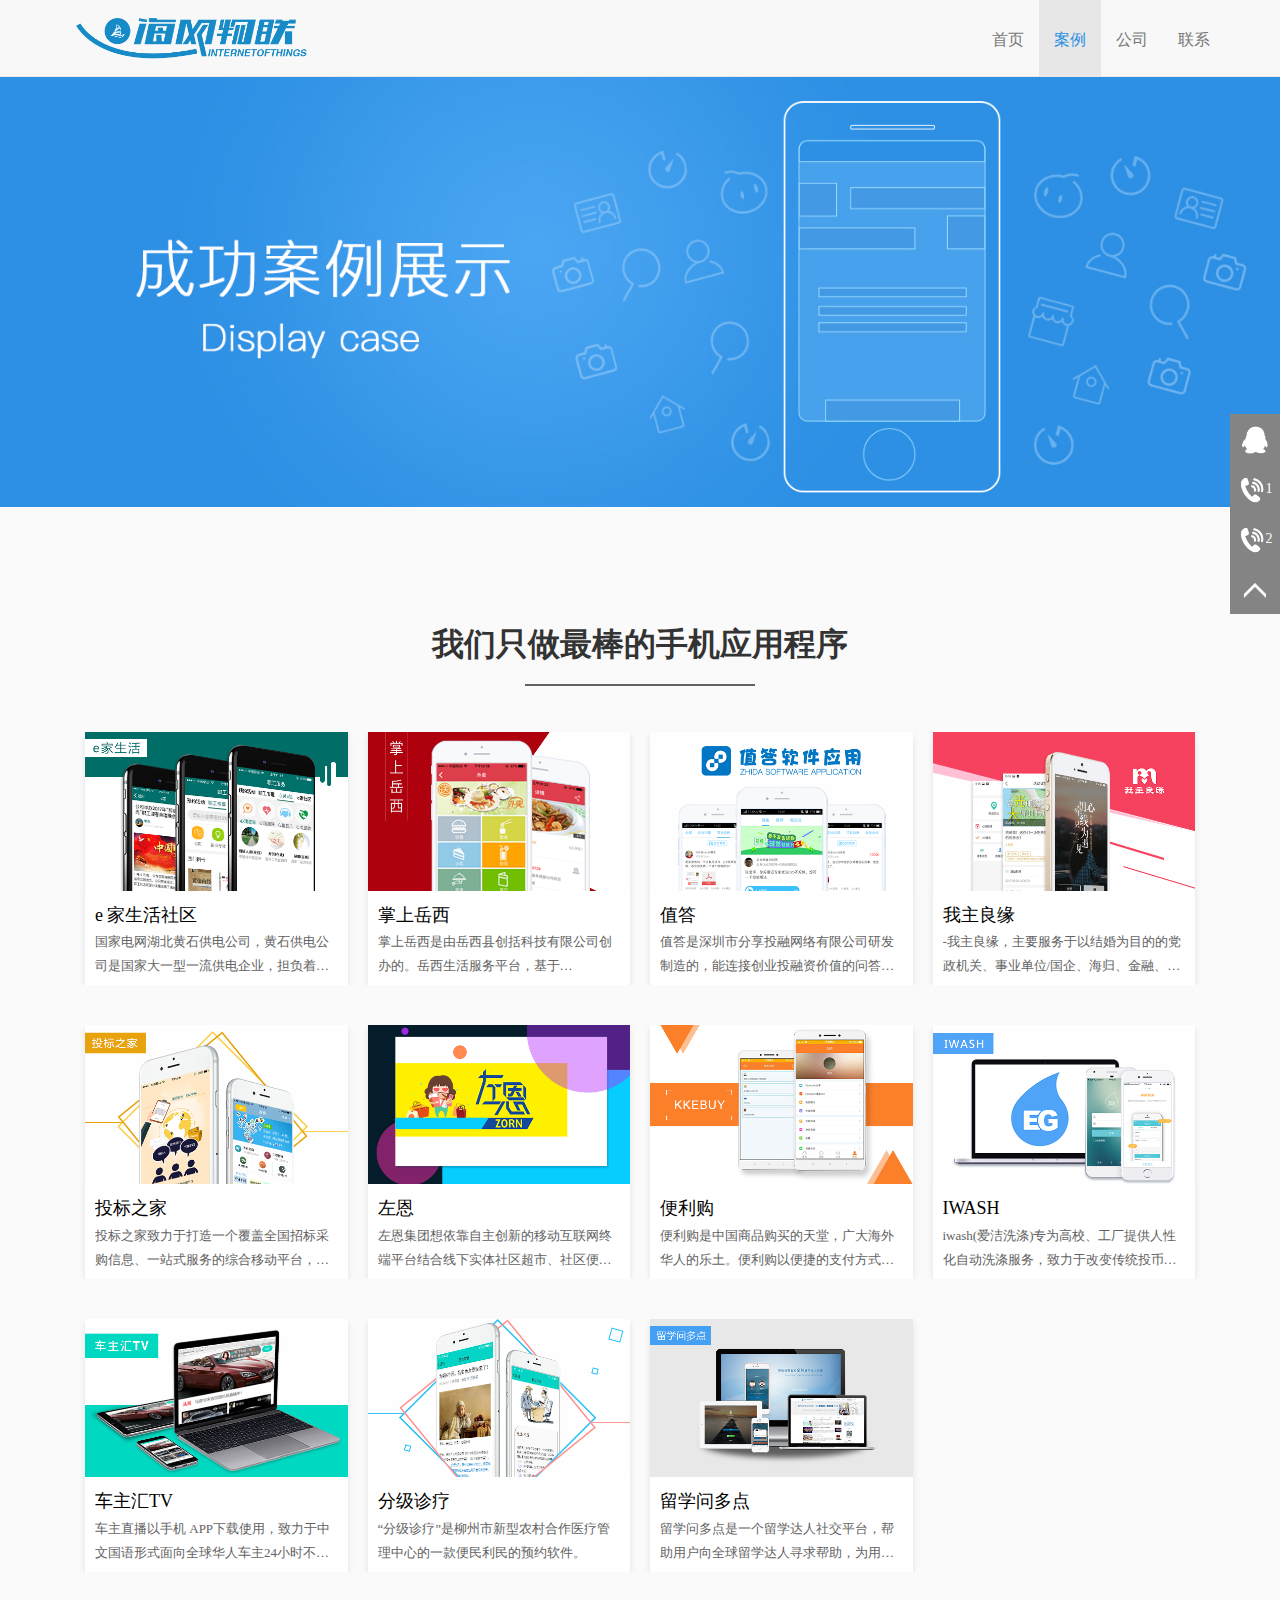
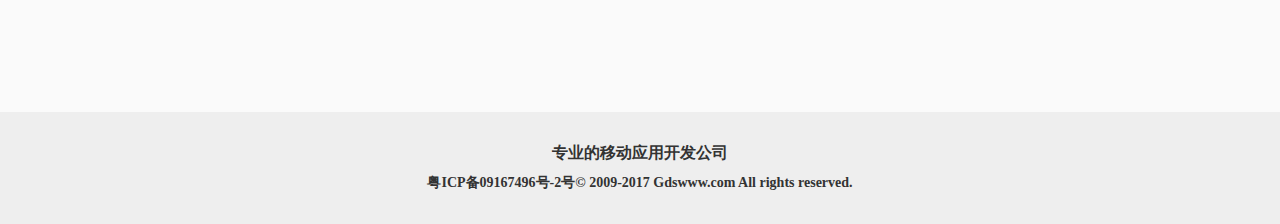
<file: case.html>
<!DOCTYPE html>
<html>
   <head>
    <meta charset="utf-8">
    <meta name="viewport" content="width=device-width, initial-scale=1, user-scalable=no">
    <meta http-equiv="X-UA-Compatible" content="IE=edge,chrome=1">
    <meta name="renderer" content="webkit">
    <meta content="yes" name="apple-mobile-web-app-capable">
    <meta content="black" name="apple-mobile-web-app-status-bar-style">
    <meta content="telephone=no" name="format-detection">
    <meta name="msapplication-tap-highlight" content="no">
    <meta content="email=no" name="format-detection" />
    <meta name="keywords" content="海网物联、海网互联、APP开发、APP定制开发、软件开发、社交聊天APP开发、移动物联网解决方案、视频直播APP开发、视频直播APP开发、APP原生开发、原生源码" />
    <meta name="description" content="海网物联、海网互联、APP开发、APP定制开发、软件开发、社交聊天APP开发、移动物联网解决方案、视频直播APP开发、视频直播APP开发、APP原生开发、原生源码" />
    <title>海网物联-案例 </title>
    <link rel="icon" href="img/logoa.png" type="image/x-icon">
    <link rel="shortcut icon" href="img/logoa.png" type="image/x-icon">
    <!-- 引入 Bootstrap -->
    <link href="css/bootstrap.min.css" rel="stylesheet">
    <link rel="stylesheet" type="text/css" href="css/reset.css">
    <link rel="stylesheet" type="text/css" href="css/index.css">
    <!-- 验证插件 -->
    <link rel="stylesheet" href="css/bootstrapValidator.css"/>
    <link rel="stylesheet" type="text/css" href="css/datepicker.css">
     <!-- 兼容ie -->
     <!--[if lt IE 6]>
    <link rel="stylesheet" type="text/css" href="css/bootstrap-ie6.min.css">
    <link rel="stylesheet" type="text/css" href="css/ie.css">
    <![endif]-->
    <!-- HTML5 Shim and Respond.js IE8 support of HTML5 elements and media queries -->
    <!--[if lt IE 9]>
      <script src="http://apps.bdimg.com/libs/html5shiv/3.7/html5shiv.min.js"></script>
      <script src="http://apps.bdimg.com/libs/respond.js/1.4.2/respond.min.js"></script>
    <![endif]-->
</head>
<body>
      <!-- 导航 -->
      <nav class="navbar navbar-default navbar-static navbar-fixed-top">
          <div class="container">
             <div class="navbar-header top-left">
                  <a  class="navbar-brand logo" href="#">
                     <img src="img/logo.png" id="logo">
                  </a>
                  <button class="navbar-toggle" type="button" data-toggle="collapse" 
                       data-target=".bs-js-navbar-scrollspy">
                       <span class="sr-only">切换导航</span>
                       <span class="icon-bar"></span>
                       <span class="icon-bar"></span>
                       <span class="icon-bar"></span>
                  </button>
              </div>
              <div class="collapse navbar-collapse bs-js-navbar-scrollspy collapse-bg">
                  <ul class="nav navbar-nav  navbar-right" id="text">
                      <li><a href="index.html">首页</a></li>
                      <li class="active"><a href="case.html">案例</a></li>
                      <li class=""><a href="company.html">公司</a></li>
                      <li class=""><a href="contact.html">联系</a></li>
                 </ul>
              </div>    
          </div>
      </nav> 
      <!-- 导航结束 -->
      <!--成功案例展示  -->
      <div class="grey_bg header anli">
            <p><img style="width: 100%;visibility: hidden;" src="img/success.jpg" alt="成功案例展示"></p>
      </div>
      <!-- 案例集结 -->
      <div class="grey_bg">
          <div class="container section-content">
              <div class="row">
                  <h2>我们只做最棒的手机应用程序</h2>
                  <span style="width: 230px;height:2px;background:#626262;position: relative;top:-10px;"></span>
                  <section id="ajax-content">
                      <article class="col-md-3 col-sm-4 col-xs-6">
                          <a href="">
                              <div class="img">
                                  <img class="portfolio-item__image background-image" src="img/zhangshangyuexi.gif" alt="海网物联">
                              </div>
                              <div class="text">
                                  <h4>掌上岳西</h4>
                                  <p>掌上岳西是由岳西县创括科技有限公司创办的。岳西生活服务平台，基于020+solomo模式、集商城、团购、商圈、优惠券分享活动，社区论坛于一体的综合性平台。</p>
                              </div>
                          </a>
                      </article> 
                  </section>
              </div>
          </div>
      </div> 

      <!-- 返回顶部联系方式 -->
      <div class="fixed_all">
          <li>
              <span class="item-wrap">
                  <span class="icon">
                      <a href="javascript:;">
                          <img  style="cursor:pointer;width: 28px;" 
                  onclick="javascript:window.open('http://shang.qq.com/open_webaio.html?sigt=6e2db14c46d747ca9c05d0c30bccd61c3f16e70c1933cbbd3f81f8fe5d71908fb2114ed971854722a575259fc5e9ad84&sigu=5bbbf649806f54a1e2d6731cb15551bcb9756509c200d7fe3b3ed492543ed5a7dffee4ea0889c206&tuin=2220610957','_blank','height=502,toolbar=no,scrollbars=no,menubar=no,status=no');"  border="0" 
                  src="img/qq.png" alt="点击这里给我发消息">
                      </a>
                  </span>
              </span>
          </li>
          <li>
              <span class="item-wrap">
                  <span class="icon"><a href="tel:13691785435"><img width=28px; src="img/phone1.png">1</a></span>
                  <span class="text"> <a href="tel:13691785435">13691785435</a> </span>
              </span>
          </li>
          <li>
              <span class="item-wrap">
                  <span class="icon"><a href="tel:13670266849"><img width=28px; src="img/phone1.png">2</a></span>
                  <span class="text"> <a href="tel:13670266849">13670266849</a></span>
              </span>
          </li>
          <li id="backtop">
              <span class="item-wrap">
                  <span class="icon">
                      <img width=32px; src="img/arrow-top1.png">
                  </span>
                  <!-- <span class="text"> 返回顶部&nbsp;&nbsp;&nbsp;&nbsp;&nbsp;&nbsp;&nbsp;&nbsp;&nbsp;</span> -->
              </span>
          </li>
      </div>
      <!-- 底部 -->
      <footer>
          <div class="container">
              <div class="row">
                  <p class="one">专业的移动应用开发公司</p>
                  <p>粤ICP备09167496号-2号© 2009-2017 Gdswww.com All rights reserved.</p>
              </div>
          </div>
      </footer>
    <script type="text/javascript" src="js/jquery-1.12.2.min.js"></script>
    <script type="text/javascript" src="js/bootstrap.min.js"></script>
    <!-- 验证插件 -->
    <script type="text/javascript" src="js/bootstrapValidator.js"></script>
    <!-- 时间插件 -->
    <!-- <script type="text/javascript" src="js/bootstrap-datepicker.js"></script> -->
    <!-- 兼容ie -->
    <script type="text/javascript" src="js/bootstrap-ie.js"></script>
    <script type="text/javascript" src="js/respond.js"></script>
    <script type="text/javascript" src="js/jquery.placeholder.min.js"></script>
    <!-- 让不（完全）支持html5的浏览器“支持”html5标签 -->
    <script type="text/javascript" src="js/html5shiv.js"></script>
    <script type="text/javascript">
        $(function () {
            // Invoke the plugin
            $('input, textarea').placeholder();
        });
    </script>
    <!-- 兼容ie结束 -->
    <script type="text/javascript">
     //不同分辨率加载不同logo
      // window.onload=function(){
      //     var sc=document.getElementById("logo");
      //     if(screen.width<800){
      //       sc.setAttribute("src","img/logoa.png");   
      //     }
      //     else{
      //       sc.setAttribute("src","img/logo.png");
      //     }
      // };
     //返回顶部
      $("#backtop").click(function () {
          var speed=800;//滑动的速度
          $('body,html').animate({ scrollTop: 0 }, speed);
          return false;
      });
      //右侧电话
      $(".fixed_all li .item-wrap .icon").hover(function(){
          $(this).siblings(".text").css({
            "left":"-110px","opacity":"1","filter":"alpha(opacity=100);"
          });
          },function(){
           $(this).siblings(".text").css({
              "left":"0px","opacity":"0","filter":"alpha(opacity=0);"
          });
      });
      //时间
      // $(function(){
      //     window.prettyPrint && prettyPrint();
      //     $('#dp1').datepicker({
      //       format: 'mm-dd-yyyy'
      //     });
      // });
    </script>
    <script type="text/javascript">
        //作品展示
        var inform=[
                      {
                          "img": "img/dehnghuo.png",
                          "title": "e 家生活社区",
                          "content":"国家电网湖北黄石供电公司，黄石供电公司是国家大一型一流供电企业，担负着黄石五区二县（市）供电任务，用户数达77万户。具有220KV及以下等级输变配电工程设计、施工、调试、运行、维护的能力。黄石电网西接武汉，北连黄冈、东送江西，是鄂东南电网的枢纽。",
                          "link":"http://shop.tianpeng.com/works/detail-wid-272889.html"
                      },
                      {
                          "img": "img/zhangshangyuexi.gif",
                          "title": "掌上岳西",
                          "content":"掌上岳西是由岳西县创括科技有限公司创办的。岳西生活服务平台，基于020+solomo模式、集商城、团购、商圈、优惠券分享活动，社区论坛于一体的综合性平台。",
                          "link":"http://shop.tianpeng.com/works/detail-wid-272866.html"
                      },
                      {
                          "img": "img/zhida.gif",
                          "title": "值答",
                          "content":" 值答是深圳市分享投融网络有限公司研发制造的，能连接创业投融资价值的问答平台。",
                          "link":"http://shop.tianpeng.com/works/detail-wid-273252.html"
                      },
                      {
                          "img": "img/wozhuliangyuan.gif",
                          "title": "我主良缘",
                          "content":"-我主良缘，主要服务于以结婚为目的的党政机关、事业单位/国企、海归、金融、自有公司、教育、医疗、知名企业高管等十大类单身人员。",
                          "link":"http://shop.tianpeng.com/works/detail-wid-274261.html"
                      },
                      {
                          "img": "img/toubiaozhijia.gif",
                          "title": "投标之家",
                          "content":"投标之家致力于打造一个覆盖全国招标采购信息、一站式服务的综合移动平台，让企业中标中彩是平台的经营理念。",
                          "link":"http://shop.tianpeng.com/works/detail-wid-272858.html"
                      },
                      {
                          "img": "img/zuoen.gif",
                          "title": "左恩",
                          "content":"左恩集团想依靠自主创新的移动互联网终端平台结合线下实体社区超市、社区便利店，同时可提供近百种便民增值业务，同时兼容特色金融产品，并形成交叉式营销平台",
                          "link":"http://shop.tianpeng.com/works/detail-wid-272842.html"
                      },
                      {
                          "img": "img/kkebuy.gif",
                          "title": "便利购",
                          "content":"便利购是中国商品购买的天堂，广大海外华人的乐土。便利购以便捷的支付方式、快捷周到的服务赢得了广大海外客户的信任和好评.",
                          "link":"http://shop.tianpeng.com/works/detail-wid-274530.html"
                      },
                      {
                          "img": "img/iwash.gif",
                          "title": "IWASH",
                          "content":"iwash(爱洁洗涤)专为高校、工厂提供人性化自动洗涤服务，致力于改变传统投币、刷卡自助洗衣落后模式，独创“手机客户端”自助洗衣技术，已获国家专利，属业内首创。",
                          "link":"http://shop.tianpeng.com/works/detail-wid-273933.html"
                      },
                      {
                          "img": "img/chezhuhui.gif",
                          "title": "车主汇TV",
                          "content":"车主直播以手机 APP下载使用，致力于中文国语形式面向全球华人车主24小时不间断社交聊天直播、汽车新闻、车主商城消费、车主应用五大特色版块。",
                          "link":"http://shop.tianpeng.com/works/detail-wid-273369.html"
                      },
                      {
                          "img": "img/yayi.gif",
                          "title": "分级诊疗",
                          "content":"“分级诊疗”是柳州市新型农村合作医疗管理中心的一款便民利民的预约软件。",
                          "link":"http://shop.tianpeng.com/works/detail-wid-273896.html"
                      },
                      {
                          "img": "img/wenduodian.gif",
                          "title": "留学问多点",
                          "content":"留学问多点是一个留学达人社交平台，帮助用户向全球留学达人寻求帮助，为用户提供一个安全和靠谱的咨询环境，帮助留学达人构建个人品牌和信誉...",
                          "link":"http://shop.tianpeng.com/works/detail-wid-272883.html"
                      }
              ]
          var informArr="";
          for(var i=0;i<inform.length;i++){
            var informStr='<article class="col-md-3 col-sm-4 col-xs-6"><a target="_blank" href="'+inform[i].link+'"><div class="img"><img src="'+inform[i].img+'" alt="海网物联"></div><div class="text"><h4>'+inform[i].title+'</h4><p>'+inform[i].content+'</p></div></a></article> '
            informArr+=informStr;
          }
          //console.log(informArr);
          document.getElementById("ajax-content").innerHTML=informArr;
    
    </script>
</body>
</html>
</file>
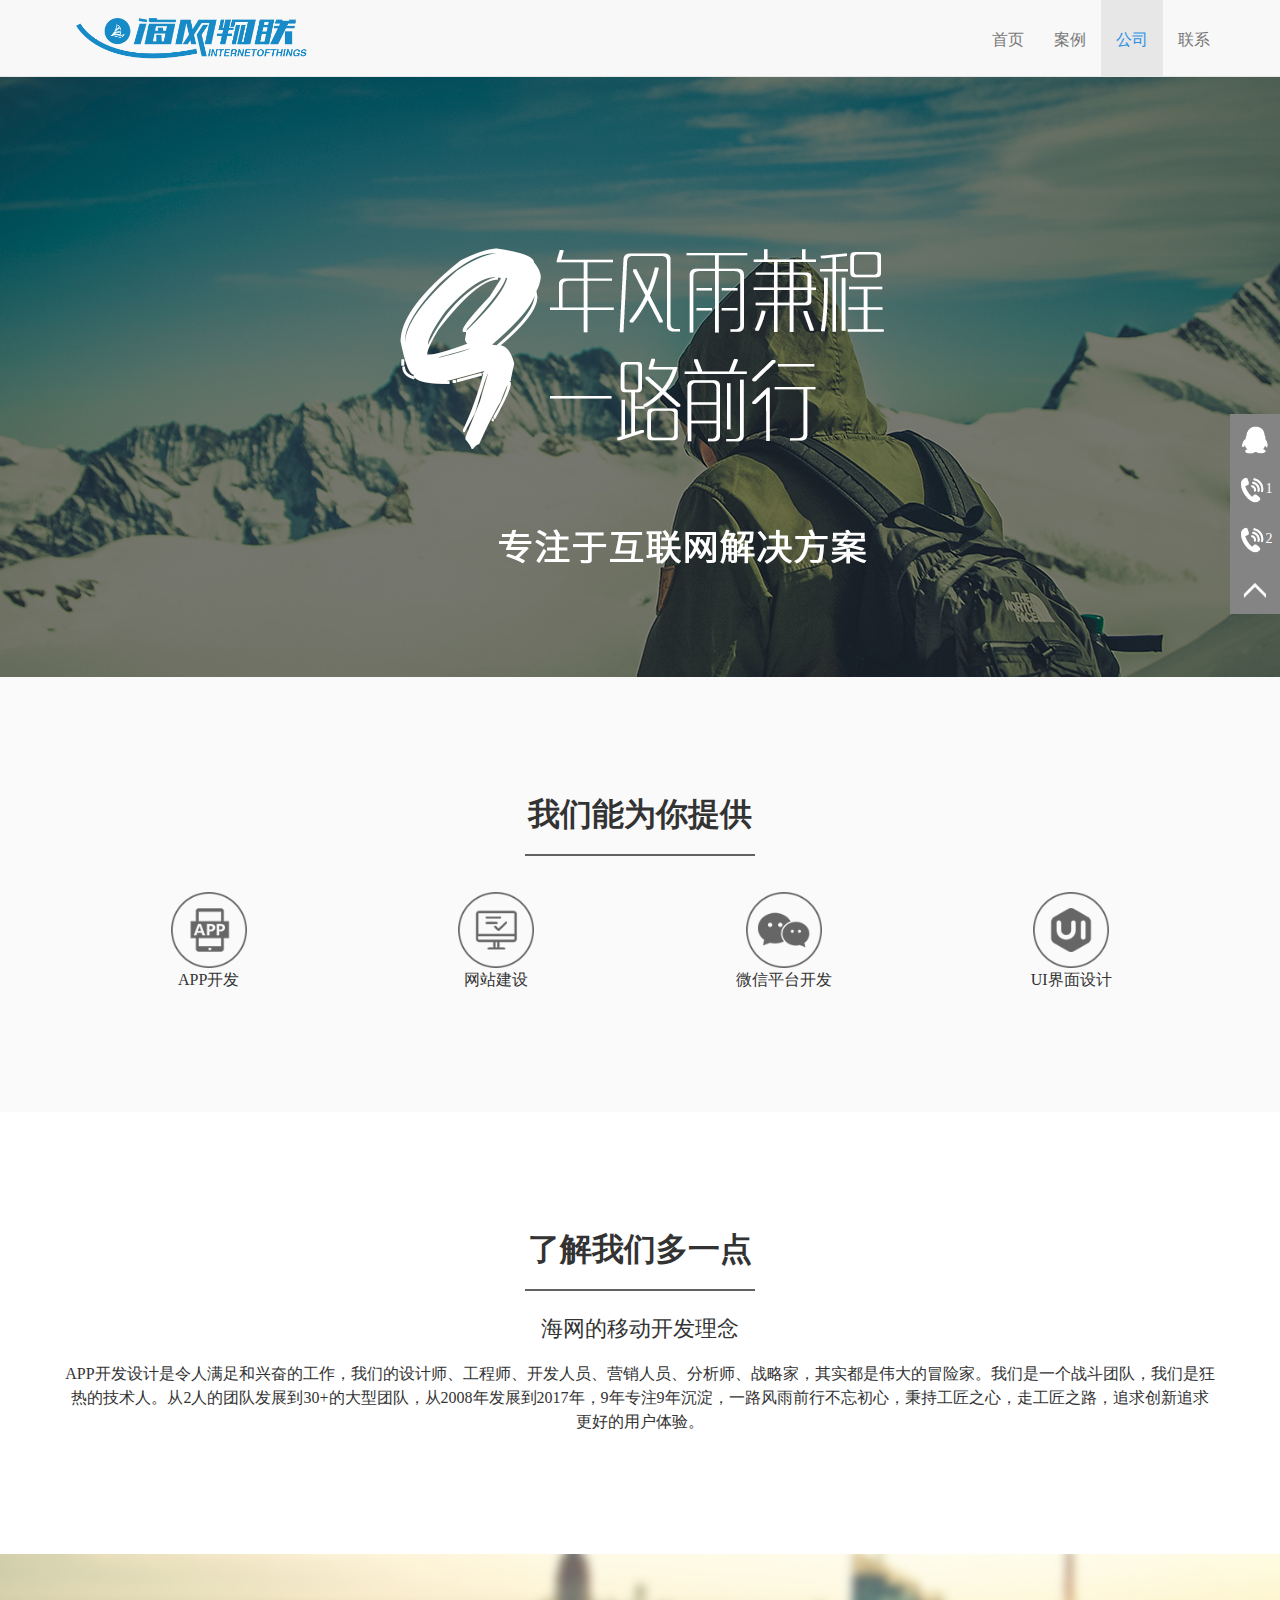
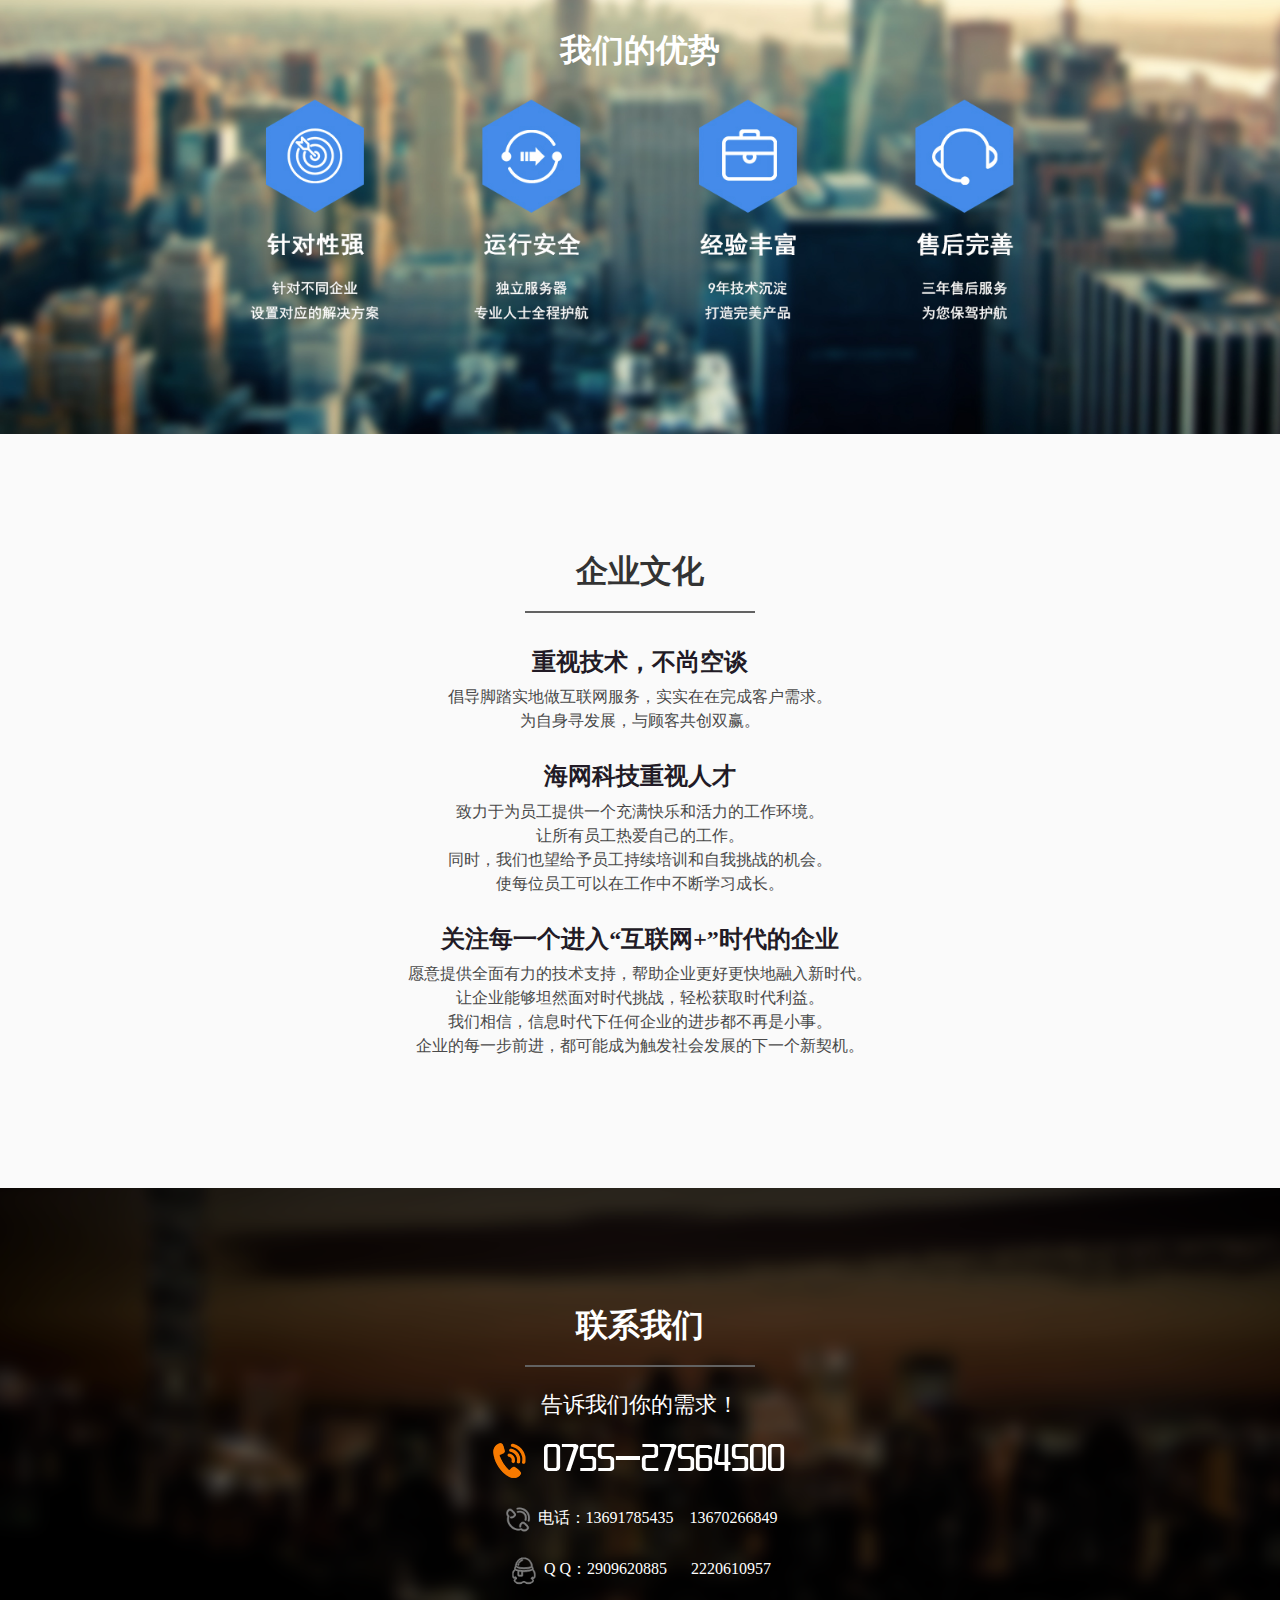
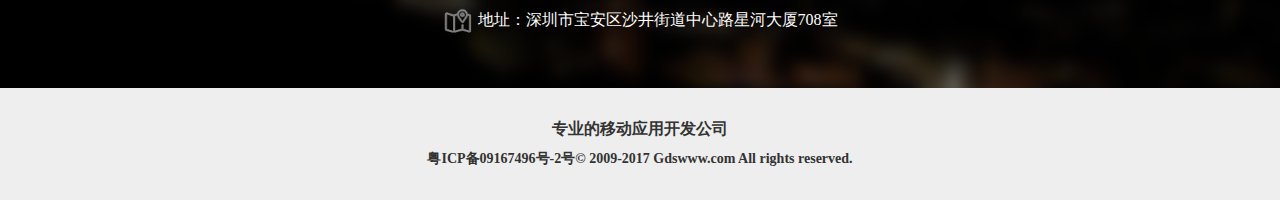
<file: company.html>
<!DOCTYPE html>
<html>
   <head>
    <meta charset="utf-8">
    <meta name="viewport" content="width=device-width, initial-scale=1, user-scalable=no">
    <meta http-equiv="X-UA-Compatible" content="IE=edge,chrome=1">
    <meta name="renderer" content="webkit">
    <meta content="yes" name="apple-mobile-web-app-capable">
    <meta content="black" name="apple-mobile-web-app-status-bar-style">
    <meta content="telephone=no" name="format-detection">
    <meta name="msapplication-tap-highlight" content="no">
    <meta content="email=no" name="format-detection" />
    <meta name="keywords" content="海网物联、海网互联、APP开发、APP定制开发、软件开发、社交聊天APP开发、移动物联网解决方案、视频直播APP开发、视频直播APP开发、APP原生开发、原生源码" />
    <meta name="description" content="海网物联、海网互联、APP开发、APP定制开发、软件开发、社交聊天APP开发、移动物联网解决方案、视频直播APP开发、视频直播APP开发、APP原生开发、原生源码" />
    <title>海网物联-公司简介</title>
    <link rel="icon" href="img/logoa.png" type="image/x-icon">
    <link rel="shortcut icon" href="img/logoa.png" type="image/x-icon">
    <!-- 引入 Bootstrap -->
    <link href="css/bootstrap.min.css" rel="stylesheet">
    <link rel="stylesheet" type="text/css" href="css/reset.css">
    <link rel="stylesheet" type="text/css" href="css/index.css">
    <!-- 验证插件 -->
    <link rel="stylesheet" href="css/bootstrapValidator.css"/>
    <link rel="stylesheet" type="text/css" href="css/datepicker.css">
     <!-- 兼容ie -->
     <!--[if lt IE 6]>
    <link rel="stylesheet" type="text/css" href="css/bootstrap-ie6.min.css">
    <link rel="stylesheet" type="text/css" href="css/ie.css">
    <![endif]-->
    <!-- HTML5 Shim and Respond.js IE8 support of HTML5 elements and media queries -->
    <!--[if lt IE 9]>
      <script src="http://apps.bdimg.com/libs/html5shiv/3.7/html5shiv.min.js"></script>
      <script src="http://apps.bdimg.com/libs/respond.js/1.4.2/respond.min.js"></script>
    <![endif]-->
</head>
<body>
      <!-- 导航 -->
      <nav class="navbar navbar-default navbar-static navbar-fixed-top">
          <div class="container">
             <div class="navbar-header top-left">
                  <a  class="navbar-brand logo" href="#">
                     <img src="img/logo.png" id="logo">
                  </a>
                  <button class="navbar-toggle" type="button" data-toggle="collapse" 
                       data-target=".bs-js-navbar-scrollspy">
                       <span class="sr-only">切换导航</span>
                       <span class="icon-bar"></span>
                       <span class="icon-bar"></span>
                       <span class="icon-bar"></span>
                  </button>
              </div>
              <div class="collapse navbar-collapse bs-js-navbar-scrollspy collapse-bg">
                  <ul class="nav navbar-nav  navbar-right" id="text">
                      <li><a href="index.html">首页</a></li>
                      <li><a href="case.html">案例</a></li>
                      <li class="active"><a href="company.html">公司</a></li>
                      <li><a href="contact.html">联系</a></li>
                 </ul>
              </div>    
          </div>
      </nav> 
      <!-- 导航结束 -->
      <!-- 9年风雨兼程，一路同行 -->
      <div class="grey_bg header tongxing">
            <p><img style="width: 100%;visibility: hidden;" src="img/banner2.jpg" alt="9年风雨兼程，一路同行" ></p>
      </div>
      <!--我们能为你提供  -->
      <div class="grey_bg">
          <div class="container section-content">
              <div class="row logos">
                  <h2>我们能为你提供</h2>
                  <span style="width: 230px;height:2px;background:#626262;position: relative;top:-10px;"></span>
                  <br><br>
                  <div class="col-md-3 col-sm-3 col-xs-6">
                      <img src="img/kaifa.png" alt="APP开发" >
                      <p>APP开发</p>
                  </div>
                  <div class="col-md-3 col-sm-3 col-xs-6">
                      <img src="img/wanzhan.png" alt="网站建设">
                      <p>网站建设</p>
                  </div>
                  <div class="col-md-3 col-sm-3 col-xs-6">
                      <img src="img/weixin.png" alt="微信平台开发">
                      <p>微信平台开发</p>
                  </div>
                  <div class="col-md-3 col-sm-3 col-xs-6">
                      <img src="img/uisheji.png" alt="UI界面设计">
                      <p>UI界面设计</p>
                  </div>
               </div>
          </div>
      </div>
      <!-- 了解我们多一点 -->
       <div class="grey_bg" style="background:#fff;">
          <div class="container section-content more">
              <div class="row">
                  <h2>了解我们多一点</h2>
                  <span style="width: 230px;height:2px;background:#626262;position: relative;top:-10px;"></span>
                  <h6>海网的移动开发理念</h6>
                  <p>APP开发设计是令人满足和兴奋的工作，我们的设计师、工程师、开发人员、营销人员、分析师、战略家，其实都是伟大的冒险家。我们是一个战斗团队，我们是狂热的技术人。从2人的团队发展到30+的大型团队，从2008年发展到2017年，9年专注9年沉淀，一路风雨前行不忘初心，秉持工匠之心，走工匠之路，追求创新追求更好的用户体验。</p>
               </div>
          </div>
      </div>
      <!-- 我们的优势 -->
      <div class="grey_bg youshi">
          <div class="container section-content">
              <div class="row">
                  <h2>我们的优势</h2>
                  <!-- <span style="width: 230px;height:2px;background:#626262;position: relative;top:-53px;"></span> -->
              </div>
          </div>
      </div>
      <!-- 企业文化 -->
      <div class="grey_bg wenhua">
          <div class="container section-content">
              <div class="row">
                  <h2>企业文化</h2>
                  <span style="width: 230px;height:2px;background:#626262;position: relative;top:-10px;"></span>
                  <div class="col-md-12 col-sm-12">
                      <h3>重视技术，不尚空谈</h3>
                      <p>倡导脚踏实地做互联网服务，实实在在完成客户需求。</p>
                      <p>为自身寻发展，与顾客共创双赢。</p>
                  </div>
                  <div class="col-md-12 col-sm-12">
                      <h3>海网科技重视人才</h3>
                      <p>致力于为员工提供一个充满快乐和活力的工作环境。</p>
                      <p>让所有员工热爱自己的工作。</p>
                      <p>同时，我们也望给予员工持续培训和自我挑战的机会。</p>
                      <p>使每位员工可以在工作中不断学习成长。</p>
                  </div>
                  <div class="col-md-12 col-sm-12">
                      <h3>关注每一个进入“互联网+”时代的企业</h3>
                      <p>愿意提供全面有力的技术支持，帮助企业更好更快地融入新时代。</p>
                      <p>让企业能够坦然面对时代挑战，轻松获取时代利益。</p>
                      <p>我们相信，信息时代下任何企业的进步都不再是小事。</p>
                      <p>企业的每一步前进，都可能成为触发社会发展的下一个新契机。</p>
                  </div>
               </div>
          </div>
      </div>
      <!-- 联系我们 -->
      <div class="grey_bg us" style="background:url(img/beijing.png) no-repeat;background-size:cover;color:#fff;max-height:500px;">
          <div class="container section-content">
              <div class="row">
                  <h2>联系我们</h2>
                  <span style="width: 230px;height:2px;background:#626262;position: relative;top:-10px;"></span>
                  <h6>告诉我们你的需求！</h6>
                  <p class="phone"><img src="img/dianhua.png"></p>
                  <div class="lianxi">
                      <p><img src="img/phone.png" alt="电话"><span>电话：</span>13691785435 &nbsp;&nbsp;  13670266849</p>
                      <p><img src="img/qq-2.png" alt="Q  Q"><span>Q  Q：</span>2909620885   &nbsp;&nbsp;&nbsp;&nbsp;  2220610957</p>
                      <p><img src="img/address.png" alt="地址"><span>地址：</span>深圳市宝安区沙井街道中心路星河大厦708室</p>
                    </div>
               </div>
          </div>
      </div>

      <!-- 返回顶部联系方式 -->
      <div class="fixed_all">
          <li>
              <span class="item-wrap">
                  <span class="icon">
                      <a href="javascript:;">
                          <img  style="cursor:pointer;width: 28px;" 
                  onclick="javascript:window.open('http://shang.qq.com/open_webaio.html?sigt=6e2db14c46d747ca9c05d0c30bccd61c3f16e70c1933cbbd3f81f8fe5d71908fb2114ed971854722a575259fc5e9ad84&sigu=5bbbf649806f54a1e2d6731cb15551bcb9756509c200d7fe3b3ed492543ed5a7dffee4ea0889c206&tuin=2220610957','_blank','height=502,toolbar=no,scrollbars=no,menubar=no,status=no');"  border="0" 
                  src="img/qq.png" alt="点击这里给我发消息">
                      </a>
                  </span>
              </span>
          </li>
          <li>
              <span class="item-wrap">
                  <span class="icon"><a href="tel:13691785435"><img width=28px; src="img/phone1.png">1</a></span>
                  <span class="text"> <a href="tel:13691785435">13691785435</a> </span>
              </span>
          </li>
          <li>
              <span class="item-wrap">
                  <span class="icon"><a href="tel:13670266849"><img width=28px; src="img/phone1.png">2</a></span>
                  <span class="text"> <a href="tel:13670266849">13670266849</a></span>
              </span>
          </li>
          <li id="backtop">
              <span class="item-wrap">
                  <span class="icon">
                      <img width=32px; src="img/arrow-top1.png">
                  </span>
                  <!-- <span class="text"> 返回顶部&nbsp;&nbsp;&nbsp;&nbsp;&nbsp;&nbsp;&nbsp;&nbsp;&nbsp;</span> -->
              </span>
          </li>
      </div>
      <!-- 底部 -->
      <footer>
          <div class="container">
              <div class="row">
                  <p class="one">专业的移动应用开发公司</p>
                  <p>粤ICP备09167496号-2号© 2009-2017 Gdswww.com All rights reserved.</p>
              </div>
          </div>
      </footer>
    <script type="text/javascript" src="js/jquery-1.12.2.min.js"></script>
    <script type="text/javascript" src="js/bootstrap.min.js"></script>
    <!-- 验证插件 -->
    <script type="text/javascript" src="js/bootstrapValidator.js"></script>
    <!-- 时间插件 -->
    <!-- <script type="text/javascript" src="js/bootstrap-datepicker.js"></script> -->
    <!-- 兼容ie -->
    <script type="text/javascript" src="js/bootstrap-ie.js"></script>
    <script type="text/javascript" src="js/respond.js"></script>
    <script type="text/javascript" src="js/jquery.placeholder.min.js"></script>
    <!-- 让不（完全）支持html5的浏览器“支持”html5标签 -->
    <script type="text/javascript" src="js/html5shiv.js"></script>
    <script type="text/javascript">
        $(function () {
            // Invoke the plugin
            $('input, textarea').placeholder();
        });
    </script>
    <!-- 兼容ie结束 -->
    <script type="text/javascript">
     //不同分辨率加载不同logo
      // window.onload=function(){
      //     var sc=document.getElementById("logo");
      //     if(screen.width<800){
      //       sc.setAttribute("src","img/logoa.png");   
      //     }
      //     else{
      //       sc.setAttribute("src","img/logo.png");
      //     }
      // };
      //返回顶部
      $("#backtop").click(function () {
          var speed=800;//滑动的速度
          $('body,html').animate({ scrollTop: 0 }, speed);
          return false;
      });
      //右侧电话
      $(".fixed_all li .item-wrap .icon").hover(function(){
          $(this).siblings(".text").css({
            "left":"-110px","opacity":"1","filter":"alpha(opacity=100);"
          });
          },function(){
           $(this).siblings(".text").css({
              "left":"0px","opacity":"0","filter":"alpha(opacity=0);"
          });
      });
      //时间
      // $(function(){
      //     window.prettyPrint && prettyPrint();
      //     $('#dp1').datepicker({
      //       format: 'mm-dd-yyyy'
      //     });
      // });
    </script>
</body>
</html>
</file>
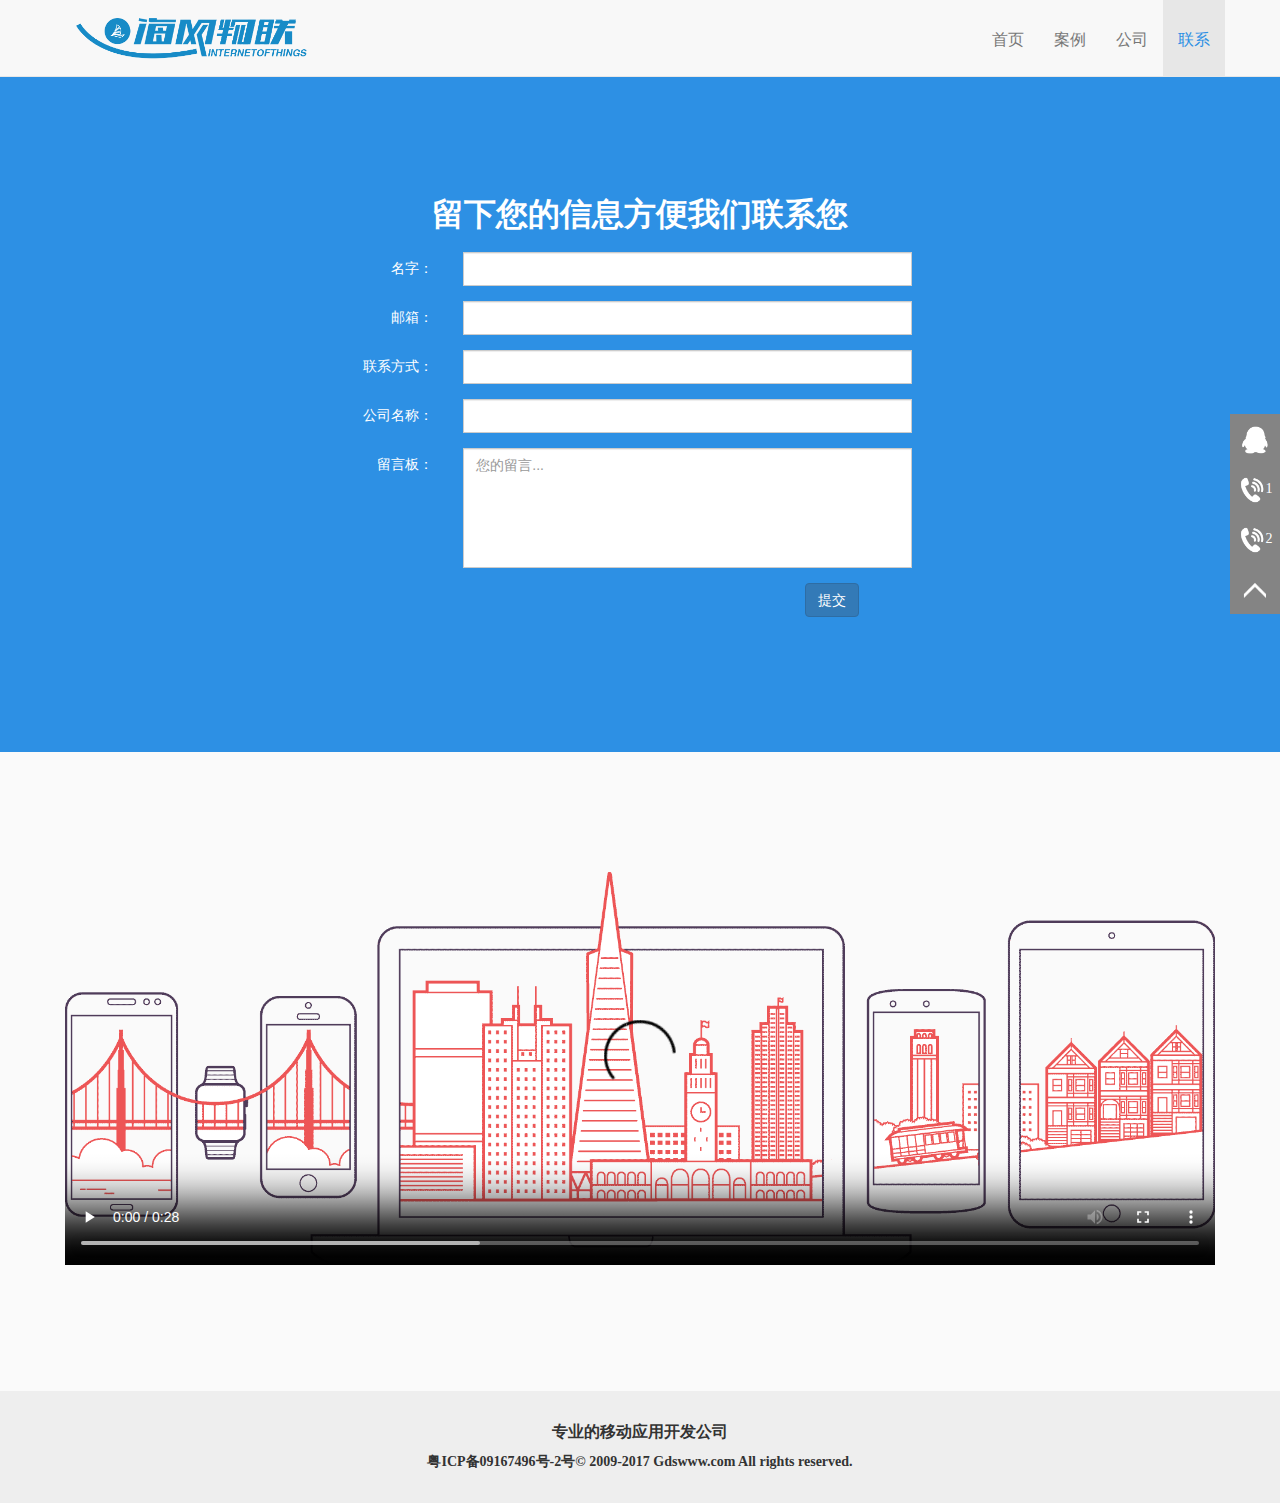
<file: contact.html>
<!DOCTYPE html>
<html>
   <head>
    <meta charset="utf-8">
    <meta name="viewport" content="width=device-width, initial-scale=1, user-scalable=no">
    <meta http-equiv="X-UA-Compatible" content="IE=edge,chrome=1">
    <meta name="renderer" content="webkit">
    <meta content="yes" name="apple-mobile-web-app-capable">
    <meta content="black" name="apple-mobile-web-app-status-bar-style">
    <meta content="telephone=no" name="format-detection">
    <meta name="msapplication-tap-highlight" content="no">
    <meta content="email=no" name="format-detection" />
    <meta name="keywords" content="海网物联、海网互联、APP开发、APP定制开发、软件开发、社交聊天APP开发、移动物联网解决方案、视频直播APP开发、视频直播APP开发、APP原生开发、原生源码" />
    <meta name="description" content="海网物联、海网互联、APP开发、APP定制开发、软件开发、社交聊天APP开发、移动物联网解决方案、视频直播APP开发、视频直播APP开发、APP原生开发、原生源码" />
    <title>海网物联-联系我们</title>
    <link rel="icon" href="img/logoa.png" type="image/x-icon">
    <link rel="shortcut icon" href="img/logoa.png" type="image/x-icon">
    <!-- 引入 Bootstrap -->
    <link href="css/bootstrap.min.css" rel="stylesheet">
    <link rel="stylesheet" type="text/css" href="css/reset.css">
    <link rel="stylesheet" type="text/css" href="css/index.css">
    <!-- 验证插件 -->
    <link rel="stylesheet" href="css/bootstrapValidator.css"/>
    <link rel="stylesheet" type="text/css" href="css/datepicker.css">
     <!-- 兼容ie -->
     <!--[if lt IE 6]>
    <link rel="stylesheet" type="text/css" href="css/bootstrap-ie6.min.css">
    <link rel="stylesheet" type="text/css" href="css/ie.css">
    <![endif]-->
    <!-- HTML5 Shim and Respond.js IE8 support of HTML5 elements and media queries -->
    <!--[if lt IE 9]>
      <script src="http://apps.bdimg.com/libs/html5shiv/3.7/html5shiv.min.js"></script>
      <script src="http://apps.bdimg.com/libs/respond.js/1.4.2/respond.min.js"></script>
    <![endif]-->
</head>
<body>
      <!-- 导航 -->
      <nav class="navbar navbar-default navbar-static navbar-fixed-top">
          <div class="container">
             <div class="navbar-header top-left">
                  <a  class="navbar-brand logo" href="#">
                     <img src="img/logo.png" id="logo">
                  </a>
                  <button class="navbar-toggle" type="button" data-toggle="collapse" 
                       data-target=".bs-js-navbar-scrollspy">
                       <span class="sr-only">切换导航</span>
                       <span class="icon-bar"></span>
                       <span class="icon-bar"></span>
                       <span class="icon-bar"></span>
                  </button>
              </div>
              <div class="collapse navbar-collapse bs-js-navbar-scrollspy collapse-bg">
                  <ul class="nav navbar-nav  navbar-right" id="text">
                      <li><a href="index.html">首页</a></li>
                      <li><a href="case.html">案例</a></li>
                      <li><a href="company.html">公司</a></li>
                      <li class="active"><a href="contact.html">联系</a></li>
                 </ul>
              </div>    
          </div>
      </nav> 
      <!-- 导航结束 -->
      <!-- 留下您的信息方便我们联系您 -->
      <div class="logo_bg header">
          <div class="container section-content">
              <div class="row">
                  <h2>留下您的信息方便我们联系您</h2>
                  <!-- 表单 -->
                  <form id="defaultForm"  class="form-horizontal" method="POST">
                      <!-- 下面这个div必须要有，插件根据这个进行添加提示 -->
                      <div class="form-group">
                          <label class="col-lg-4 control-label">名字：</label>
                          <div class="col-lg-5">
                              <input type="text" class="form-control" id="username" name="username" />
                          </div>
                      </div>

                      <div class="form-group">
                          <label class="col-lg-4 control-label">邮箱：</label>
                          <div class="col-lg-5">
                              <input type="text" class="form-control" id="email" name="email" />
                          </div>
                      </div>

                      <div class="form-group">
                          <label class="col-lg-4 control-label">联系方式：</label>
                          <div class="col-lg-5">
                              <input type="text" class="form-control" id="phone" name="phone" />
                          </div>
                      </div>
                      
                      <div class="form-group">
                          <label class="col-lg-4 control-label">公司名称：</label>
                          <div class="col-lg-5">
                              <input type="text" class="form-control" id="companyName"  name="company_name" />
                          </div>
                      </div>
                      <!-- <div class="form-group">
                          <label class="col-lg-4 control-label">拜访时间：</label>
                          <div class="col-lg-5">
                              <input type="text" class="form-control" name="time" id="dp1"/>
                          </div>
                      </div> -->
                      <div class="form-group">
                          <label class="col-lg-4 control-label">留言板：</label>
                              <div class="col-lg-5">
                                  <textarea type="text" class="form-control" id="liuyanban" name="liuyanban" placeholder="您的留言..." style="min-height:120px;" /></textarea>
                              </div>
                          </div>
                      <div class="form-group">
                          <div class="col-lg-10 col-lg-offset-3">
                              <button type="submit" class="btn btn-primary" id="submit"> 提交</button>
                          </div>
                      </div>
                  </form>
              </div>
          </div>
      </div>
      <!-- 灰色背景 -->
      <div class="grey_bg">
          <!-- 海网物联视频 -->
          <div class="container section-content">
              <div class="row">
                <video controls="controls" poster="img/sf.png" loop="loop" autoplay="autoplay" class="video-block__video" data-source-urls="video/company.mp4" data-backup-url="video/company.mp4">
                    <source src="video/company.mp4">
                </video>
              </div>
          </div>
      </div>  
      <!-- 返回顶部联系方式 -->
      <div class="fixed_all">
          <li>
              <span class="item-wrap">
                  <span class="icon">
                      <a href="javascript:;">
                          <img  style="cursor:pointer;width: 28px;" 
                  onclick="javascript:window.open('http://shang.qq.com/open_webaio.html?sigt=6e2db14c46d747ca9c05d0c30bccd61c3f16e70c1933cbbd3f81f8fe5d71908fb2114ed971854722a575259fc5e9ad84&sigu=5bbbf649806f54a1e2d6731cb15551bcb9756509c200d7fe3b3ed492543ed5a7dffee4ea0889c206&tuin=2220610957','_blank','height=502,toolbar=no,scrollbars=no,menubar=no,status=no');"  border="0" 
                  src="img/qq.png" alt="点击这里给我发消息">
                      </a>
                  </span>
              </span>
          </li>
          <li>
              <span class="item-wrap">
                  <span class="icon"><a href="tel:13691785435"><img width=28px; src="img/phone1.png">1</a></span>
                  <span class="text"> <a href="tel:13691785435">13691785435</a> </span>
              </span>
          </li>
          <li>
              <span class="item-wrap">
                  <span class="icon"><a href="tel:13670266849"><img width=28px; src="img/phone1.png">2</a></span>
                  <span class="text"> <a href="tel:13670266849">13670266849</a></span>
              </span>
          </li>
          <li id="backtop">
              <span class="item-wrap">  
                  <span class="icon">
                      <img width=32px;  src="img/arrow-top1.png">
                  </span>
                  <!-- <span class="text"> 返回顶部&nbsp;&nbsp;&nbsp;&nbsp;&nbsp;&nbsp;&nbsp;&nbsp;&nbsp;</span> -->
              </span>
          </li>
      </div>
      <!-- 底部 -->
      <footer>
          <div class="container">
              <div class="row">
                  <p class="one">专业的移动应用开发公司</p>
                  <p>粤ICP备09167496号-2号© 2009-2017 Gdswww.com All rights reserved.</p>
              </div>
          </div>
      </footer>
    <script type="text/javascript" src="js/jquery-1.12.2.min.js"></script>
    <script type="text/javascript" src="js/bootstrap.min.js"></script>
    <!-- 验证插件 -->
    <script type="text/javascript" src="js/bootstrapValidator.js"></script>
    <!-- 时间插件 -->
    <!-- <script type="text/javascript" src="js/bootstrap-datepicker.js"></script> -->
    <!-- 兼容ie -->
    <script type="text/javascript" src="js/bootstrap-ie.js"></script>
    <script type="text/javascript" src="js/respond.js"></script>
    <script type="text/javascript" src="js/jquery.placeholder.min.js"></script>
    <!-- 让不（完全）支持html5的浏览器“支持”html5标签 -->
    <script type="text/javascript" src="js/html5shiv.js"></script>
    <script type="text/javascript">
        $(function () {
            // Invoke the plugin
            $('input, textarea').placeholder();
        });
    </script>
    <!-- 兼容ie结束 -->
    <script type="text/javascript">
     //不同分辨率加载不同logo
      // window.onload=function(){
      //     var sc=document.getElementById("logo");
      //     if(screen.width<800){
      //       sc.setAttribute("src","img/logoa.png");   
      //     }
      //     else{
      //       sc.setAttribute("src","img/logo.png");
      //     }
      // };
      //返回顶部
      $("#backtop").click(function () {
          var speed=800;//滑动的速度
          $('body,html').animate({ scrollTop: 0 }, speed);
          return false;
      });
      //右侧电话
      $(".fixed_all li .item-wrap .icon").hover(function(){
          $(this).siblings(".text").css({
            "left":"-110px","opacity":"1","filter":"alpha(opacity=100);"
          });
          },function(){
           $(this).siblings(".text").css({
              "left":"0px","opacity":"0","filter":"alpha(opacity=0);"
          });
      });
      //时间
      // $(function(){
      //     window.prettyPrint && prettyPrint();
      //     $('#dp1').datepicker({
      //       format: 'yyyy-dd-mm'
      //     });
      // });
    </script>
     <script type="text/javascript">
      // 表单验证
      $(document).ready(function() {
    /*插件初始化* */
          $('#defaultForm').bootstrapValidator({
                  message: 'This value is not valid',
                  feedbackIcons: {/*输入框不同状态，显示图片的样式*/
                      valid: 'glyphicon glyphicon-ok',
                      invalid: 'glyphicon glyphicon-remove',
                      validating: 'glyphicon glyphicon-refresh'
                  },
                  fields: {/*验证*/
                      username: {/*键名username和input name值对应*/
                          message: '用户名师无效的',
                          validators: {
                              notEmpty: {/*非空提示*/
                                  message: '名字不能为空'
                              },
                              stringLength: {/*长度提示*/
                                  min: 2,
                                  max: 6,
                                  message: '用户名长度必须在2到6之间'
                              }/*最后一个没有逗号*/
                          }
                      },
                      phone: {
                          message:'手机号无效',
                          validators: {
                              notEmpty: {
                                  message: '手机号不能为空'
                              },
                             regexp:{
                                  regexp: /^(((13[0-9]{1})|(14[0-9]{1})|(17[0]{1})|(15[0-3]{1})|(15[5-9]{1})|(18[0-9]{1}))+\d{8})$/,
                                  message: '请输入11位有效的手机号吗'
                              }
                          }
                      },
                      email: {
                          validators: {
                              notEmpty: {
                                  message: '邮箱不能为空'
                              },
                              emailAddress: {
                                  message: '邮箱中必须包含@，.com等符号'
                              }
                          }
                      },
                      company_name: {
                          message:'公司名称无效',
                          validators: {
                              notEmpty: {
                                  message: '公司名称不能为空'
                              },
                              stringLength: {
                                  min: 4,
                                  max: 30,
                                  message: '公司名称长度必须在4到30之间'
                              }
                          }
                      },
                      liuyanban: {
                          message:'留言板无效',
                          validators: {
                              notEmpty: {
                                  message: '留言板不能为空'
                              },
                              stringLength: {
                                  min: 1,
                                  max: 600,
                                  message: '留言板长度必须在1到600之间'
                              }
                          }
                      }
                  }
              });
          ////////////////////////////////////////
      });

      document.getElementById("submit").addEventListener('click', function() {
      // $("#submit").click(function(){
              var xmlhttp;
              var username    = document.getElementById("username").value;
              var email       = document.getElementById("email").value;
              var phone       = document.getElementById("phone").value;
              var companyName = document.getElementById("companyName").value;
              var liuyanban   = document.getElementById("liuyanban").value;
              if (window.XMLHttpRequest){
                // IE7+, Firefox, Chrome, Opera, Safari 浏览器执行代码
                xmlhttp=new XMLHttpRequest(); 
              }
              else{
                // IE6, IE5 浏览器执行代码
                xmlhttp=new ActiveXObject("Microsoft.XMLHTTP");
              }
              xmlhttp.onreadystatechange=function(){
                  if (xmlhttp.readyState==4 && xmlhttp.status==200){
                      var data = JSON.parse(xmlhttp.responseText);
                      //console.log(data);
                      alert(data.info);
                      document.getElementById('defaultForm').reset();
                  }
              };
              //?pageNum="+page+"&"+d
              xmlhttp.open("post",encodeURI("http://192.168.1.12:8081/hwhl/user/add.do?username="+username+"&"+"email="+email+"&"+"phone="+phone+"&"+"companyName="+companyName+"&"+"liuyanban="+liuyanban),true);
              xmlhttp.setRequestHeader("Content-type","application/x-www-form-urlencoded");
              xmlhttp.send();
          });
    </script>
</body>
</html>
</file>
<file: css/index.css>
﻿.navbar-brand{
	height:76px;
}
.navbar-toggle{
    cursor: pointer;
}
.logo img {
    display: inline-block;
    width: 233px;
    padding-top: 4px;
    margin-right: 10px;
}
.imga{
    width: 120px!important;
}
.logo span{
	position: relative;
    top: 4px;
	color: #8dc21f;
}
.navbar-brand{
	padding: 0 0 0 20px;
}
.nav li a{
	font-size: 16px;
	height: 76px;
    line-height: 50px;
}
a{
    text-decoration: none;
    color: #000;
    -webkit-tap-highlight-color:rgba(255,0,0,0);
     -webkit-appearance: none;
}
a:link,a:visited ,a:hover {
    text-decoration: none;
}
.video,.video video,video{
	width: 100%;
	position: relative;
}
.video h3{
	font-size: 52px;
	color: #fff;
    font-weight: bold;
	position: absolute;
    top: 50%;
    left: 50%;
    -webkit-transform: translate(-50%, -50%);
    -ms-transform:translate(-50%, -50%);     /* IE 9 */
    -moz-transform:translate(-50%, -50%);    /* Firefox */
    -o-transform:translate(-50%, -50%);
    transform: translate(-50%, -50%);
}
.logo_bg{
	background: #2d90e4;
	color: #fff;
	text-align: center;
}
.grey_bg{
	background: #FAFAFA;
	text-align: center;
}
.section-content{
	padding: 120px 0;
}
.section-content h2{
	font-size: 32px;
	padding: 0 0 20px 0;
	font-weight: bold;
}
.section-content h6{
	font-size: 22px;
	padding: 10px 0 20px 0;
}
.section-content p{
	font-size: 16px;
	line-height: 24px;
}
.logo_bg .mokuai{
	padding: 50px
}
.header{
	margin-top: 77px;
}
#ajax-content{
    padding: 10px;
}
#ajax-content article{
	margin: 20px 0;
    padding: 0 10px 0 10px;
    text-align: left;
    overflow: hidden;
    position: relative;
    -webkit-transition: opacity .25s ease;
    -moz-transition: opacity .25s ease;
    transition: opacity .25s ease;
}
#ajax-content article a{
    display: block;
    -webkit-box-shadow: 0 3px 6px 0 rgba(0, 0, 0, .1);
    -moz-box-shadow: 0 3px 6px 0 rgba(0, 0, 0, .1);
    box-shadow: 0 3px 6px 0 rgba(0, 0, 0, .1);
    -moz-border-radius: 3px;
    border-radius: 3px;
}
#ajax-content article .img img{
	width: 100%;
}
#ajax-content article .text{
	padding: 10px;
    background: #fff;
}
#ajax-content article .text h4{
    display: block;
    white-space: nowrap;
    overflow: hidden;
    text-overflow: ellipsis;
    text-align: left;
    padding: 5px 0;
}
#ajax-content article .text p{
	display: -webkit-box;
    -webkit-box-orient: vertical;
    -webkit-line-clamp: 2;
    overflow: hidden;    
    height: 45px;
    text-align: left;
    color: #626262;
    font-size: 13px;
}
.logos .col-md-3.col-sm-3.col-xs-6 img {
    width: 76px;
}
.grey_bg.youshi .container.section-content h2{
	position: relative;
	top:-41px;
}
.grey_bg.wenhua .row .col-md-12.col-sm-12{
	padding: 10px;
}
.grey_bg.wenhua .row .col-md-12.col-sm-12 h3{
	color: #221B26;
	padding: 10px 0;
	font-weight: bold;
}
.grey_bg.wenhua .row .col-md-12.col-sm-12 p{
	color: #4A4A4A;
}
.grey_bg.us .lianxi p img {
    width: 30px;
    vertical-align: middle;
    margin: 0 5px 0 0;
}
.grey_bg.us .lianxi p{
	margin: 22px auto;
}
.container.section-content .appsheji{
    padding: 60px; 
    background: rgba(0, 0, 0, .7)
}
/*图片处理适配*/
.grey_bg.youshi{
    background: url(../img/youshi.jpg) no-repeat center;
    background-size: cover;
    color: #fff;
    min-height: 480px;
}
.grey_bg.header.tongxing{
    background: url(../img/banner2.jpg) no-repeat center;
    background-size: cover;
    color: #fff;
    min-height: 600px;
}
.grey_bg.header.anli{
    background: url(../img/success.jpg) no-repeat center;
    background-size: cover;
    color: #fff;
    min-height: 430px;
}
.grey_bg.shili{
    background:url(../img/intel.jpg) no-repeat center;
    background-size: cover;
    color: #fff;
    min-height: 600px;
}
footer{
    text-align: center;
    padding:26px 0;
    font-weight: bold;
}
footer p{
    line-height: 30px;
}
footer p.one{
    font-size: 16px;
}
/*右边*/ 
 .fixed_all{position:fixed;right:0;z-index:9999;display:block;top:46%;}
.fixed_all li .item-wrap{display:block;width:150px;height:50px;position:relative;}
.fixed_all li .item-wrap .icon{display:inline-block;height:50px;line-height:50px;width:50px;color:#fff;background-color:#848484;text-align:center;vertical-align:middle;position:absolute;top:0;left:0;z-index:10;cursor:pointer;opacity:1;filter:alpha(opacity=100);}
.fixed_all li .item-wrap .text{display:inline-block;padding-left:20px;height:50px;line-height:50px;background-color:#ee5051;color:#ffffff;vertical-align:middle;position:absolute;top:0;left:0;z-index:9;opacity:0;filter:alpha(opacity=0);cursor:pointer;left:0;}
.fixed_all li img{vertical-align:middle;}
.fixed_all li{margin-top:0px;height:50px;width:50px;}
.fixed_all li .item-wrap .icon:hover{background:#ee5051;}
.fixed_all li .item-wrap .text a,.fixed_all li .item-wrap .icon a{color:#fff;}
/* .fixed_all li#backtop .icon{background:#ee5051}*/
@media (max-width: 800px){
    .fixed_all li .item-wrap .text{padding:0 20px 0 24px;}
    .grey_bg.youshi{
        background: url(../img/youshi.jpg) no-repeat center;
        background-size: cover;
        color: #fff;
        min-height: 200px;
    }
    .grey_bg.header.tongxing{
        background: url(../img/banner2.jpg) no-repeat center;
        background-size: cover;
        color: #fff;
        min-height: 200px;
    }
    .grey_bg.header.anli{
        background: url(../img/success.jpg) no-repeat center;
        background-size: cover;
        color: #fff;
        min-height: 160px;
    }
    .grey_bg.shili{
        background:url(../img/intel.jpg) no-repeat center;
        background-size: cover;
        color: #fff;
        min-height: 200px;
        color:#fff;
    }
    .logo img{
        width:166px;
    }
    .navbar-default{
        height: 54px;
    }
    .video h3{
        font-size: 20px;
    }
    .section-content h2{
        font-size: 19px;
        padding: 0 0 10px 0;
    }
    .section-content h6,.grey_bg.wenhua .row .col-md-12.col-sm-12 h3{
        font-size: 17px;
        padding: 5px 0 10px 0;
    }
    .section-content.more p{
        padding: 0px 26px;
    }
    .section-content p{
        font-size: 14px;
        line-height: 21px;
    }
    .section-content{
        padding: 40px 0;
    }
    .section-content .row p img,.section-content .row video,.section-content .row source{
        width: 100%
    }
    .section-content .row p.phone img{
        width: 60%;
    }
    .container.section-content .appsheji,.container.section-content .col-md-4.col-sm-4.col-xs-12{
        padding: 20px 0px;
    }
    #ajax-content article {
        margin: 6px 0;
    }
    .grey_bg.youshi .container.section-content h2 {
        position: relative;
        top: -24px;
    }
    .navbar-header.top-left,.navbar-brand{
        height: 54px;
    }
    .header{
        margin-top:54px;
    }
    .nav li a{
        height: 53px;
        line-height: 32px;
    }
    #returnTop{
        padding: 12px;
    }
    #returnTop img{
        width: 20px;
    }
}
.navbar-collapse.bs-js-navbar-scrollspy.collapse-bg.collapse.in{
    background: #fff;
}
.navbar-collapse.bs-js-navbar-scrollspy.collapse-bg.collapse.in .nav li a{
    height: 45px;
    line-height: 27px;
}
</file>
<file: css/ie.css>
/* 22NAVBAR */

/* !CPU HIGH, fix for IE6 shake when scroll */
* html,* html body {
  _background-image:url(about:blank);
  _background-attachment:fixed;
}
/* !CPU HIGH, fix for IE6 not support fixed position */
.navbar-fixed-top {
  _position:absolute;
  _bottom:auto;
  _top:expression(eval(document.documentElement.scrollTop));
}
/* !CPU HIGH, fix for IE6 not support fixed position */
.navbar-fixed-bottom {
  _position:absolute;
  _bottom:auto;
  _top:expression(eval(document.documentElement.scrollTop+document.documentElement.clientHeight-this.offsetHeight-(parseInt(this.currentStyle.marginTop,10)||0)-(parseInt(this.currentStyle.marginBottom,10)||0)));
}

/* DROPDOWN */
.dropup,
.dropdown {
  *zoom:1;
}

/* CLOSE */
.close {
  _font-size: 15px;
}

.modal-header h3 {
  *display: inline;
  *zoom:1;
}

/* MODALS */
.modal-backdrop {
  _position: absolute;
  _top:0;
  _margin-top:0;
  _width:expression(eval(document.documentElement.scrollWidth));
  _height:expression(eval(document.documentElement.scrollHeight));
}
.modal {
  _position:absolute;
  _top:0;
  _margin-top:0;
  _top:expression(eval(document.documentElement.scrollTop));
}
.modal.fade.in {
  _filter:alpha(opacity=100);
}
.modal-backdrop {
  _filter: alpha(opacity=80);
}
.modal-body {
  _height:expression(this.scrollHeight > 400 ? "400px" : "auto");
}
</file>
<file: css/bootstrapValidator.css>
/**
 * BootstrapValidator (http://bootstrapvalidator.com)
 * The best jQuery plugin to validate form fields. Designed to use with Bootstrap 3
 *
 * @author      http://twitter.com/nghuuphuoc
 * @copyright   (c) 2013 - 2014 Nguyen Huu Phuoc
 * @license     MIT
 */

.bv-form .help-block {
    margin-bottom: 0;
}
.bv-form .tooltip-inner {
    text-align: left;
}
.nav-tabs li.bv-tab-success > a {
    color: #3c763d;
}
.nav-tabs li.bv-tab-error > a {
    color: #a94442;
}
</file>
<file: css/datepicker.css>
/*!
 * Datepicker for Bootstrap
 *
 * Copyright 2012 Stefan Petre
 * Licensed under the Apache License v2.0
 * http://www.apache.org/licenses/LICENSE-2.0
 *
 */
.datepicker {
  top: 0;
  left: 0;
  padding: 4px;
  margin-top: 1px;
  -webkit-border-radius: 4px;
  -moz-border-radius: 4px;
  border-radius: 4px;
  /*.dow {
    border-top: 1px solid #ddd !important;
  }*/

}
.datepicker:before {
  content: '';
  display: inline-block;
  border-left: 7px solid transparent;
  border-right: 7px solid transparent;
  border-bottom: 7px solid #ccc;
  border-bottom-color: rgba(0, 0, 0, 0.2);
  position: absolute;
  top: -7px;
  left: 6px;
}
.datepicker:after {
  content: '';
  display: inline-block;
  border-left: 6px solid transparent;
  border-right: 6px solid transparent;
  border-bottom: 6px solid #ffffff;
  position: absolute;
  top: -6px;
  left: 7px;
}
.datepicker > div {
  display: none;
}
.datepicker table {
  width: 100%;
  margin: 0;
}
.datepicker td,
.datepicker th {
  text-align: center;
  width: 20px;
  height: 20px;
  -webkit-border-radius: 4px;
  -moz-border-radius: 4px;
  border-radius: 4px;
}
.datepicker td.day:hover {
  background: #eeeeee;
  cursor: pointer;
}
.datepicker td.day.disabled {
  color: #eeeeee;
}
.datepicker td.old,
.datepicker td.new {
  color: #999999;
}
.datepicker td.active,
.datepicker td.active:hover {
  color: #ffffff;
  background-color: #006dcc;
  background-image: -moz-linear-gradient(top, #0088cc, #0044cc);
  background-image: -webkit-gradient(linear, 0 0, 0 100%, from(#0088cc), to(#0044cc));
  background-image: -webkit-linear-gradient(top, #0088cc, #0044cc);
  background-image: -o-linear-gradient(top, #0088cc, #0044cc);
  background-image: linear-gradient(to bottom, #0088cc, #0044cc);
  background-repeat: repeat-x;
  filter: progid:DXImageTransform.Microsoft.gradient(startColorstr='#ff0088cc', endColorstr='#ff0044cc', GradientType=0);
  border-color: #0044cc #0044cc #002a80;
  border-color: rgba(0, 0, 0, 0.1) rgba(0, 0, 0, 0.1) rgba(0, 0, 0, 0.25);
  *background-color: #0044cc;
  /* Darken IE7 buttons by default so they stand out more given they won't have borders */

  filter: progid:DXImageTransform.Microsoft.gradient(enabled = false);
  color: #fff;
  text-shadow: 0 -1px 0 rgba(0, 0, 0, 0.25);
}
.datepicker td.active:hover,
.datepicker td.active:hover:hover,
.datepicker td.active:focus,
.datepicker td.active:hover:focus,
.datepicker td.active:active,
.datepicker td.active:hover:active,
.datepicker td.active.active,
.datepicker td.active:hover.active,
.datepicker td.active.disabled,
.datepicker td.active:hover.disabled,
.datepicker td.active[disabled],
.datepicker td.active:hover[disabled] {
  color: #ffffff;
  background-color: #0044cc;
  *background-color: #003bb3;
}
.datepicker td.active:active,
.datepicker td.active:hover:active,
.datepicker td.active.active,
.datepicker td.active:hover.active {
  background-color: #003399 \9;
}
.datepicker td span {
  display: block;
  width: 47px;
  height: 54px;
  line-height: 54px;
  float: left;
  margin: 2px;
  cursor: pointer;
  -webkit-border-radius: 4px;
  -moz-border-radius: 4px;
  border-radius: 4px;
}
.datepicker td span:hover {
  background: #eeeeee;
}
.datepicker td span.active {
  color: #ffffff;
  background-color: #006dcc;
  background-image: -moz-linear-gradient(top, #0088cc, #0044cc);
  background-image: -webkit-gradient(linear, 0 0, 0 100%, from(#0088cc), to(#0044cc));
  background-image: -webkit-linear-gradient(top, #0088cc, #0044cc);
  background-image: -o-linear-gradient(top, #0088cc, #0044cc);
  background-image: linear-gradient(to bottom, #0088cc, #0044cc);
  background-repeat: repeat-x;
  filter: progid:DXImageTransform.Microsoft.gradient(startColorstr='#ff0088cc', endColorstr='#ff0044cc', GradientType=0);
  border-color: #0044cc #0044cc #002a80;
  border-color: rgba(0, 0, 0, 0.1) rgba(0, 0, 0, 0.1) rgba(0, 0, 0, 0.25);
  *background-color: #0044cc;
  /* Darken IE7 buttons by default so they stand out more given they won't have borders */

  filter: progid:DXImageTransform.Microsoft.gradient(enabled = false);
  color: #fff;
  text-shadow: 0 -1px 0 rgba(0, 0, 0, 0.25);
}
.datepicker td span.active:hover,
.datepicker td span.active:focus,
.datepicker td span.active:active,
.datepicker td span.active.active,
.datepicker td span.active.disabled,
.datepicker td span.active[disabled] {
  color: #ffffff;
  background-color: #0044cc;
  *background-color: #003bb3;
}
.datepicker td span.active:active,
.datepicker td span.active.active {
  background-color: #003399 \9;
}
.datepicker td span.old {
  color: #999999;
}
.datepicker th.switch {
  width: 145px;
}
.datepicker th.next,
.datepicker th.prev {
  font-size: 21px;
}
.datepicker thead tr:first-child th {
  cursor: pointer;
}
.datepicker thead tr:first-child th:hover {
  background: #eeeeee;
}
.input-append.date .add-on i,
.input-prepend.date .add-on i {
  display: block;
  cursor: pointer;
  width: 16px;
  height: 16px;
}
</file>
